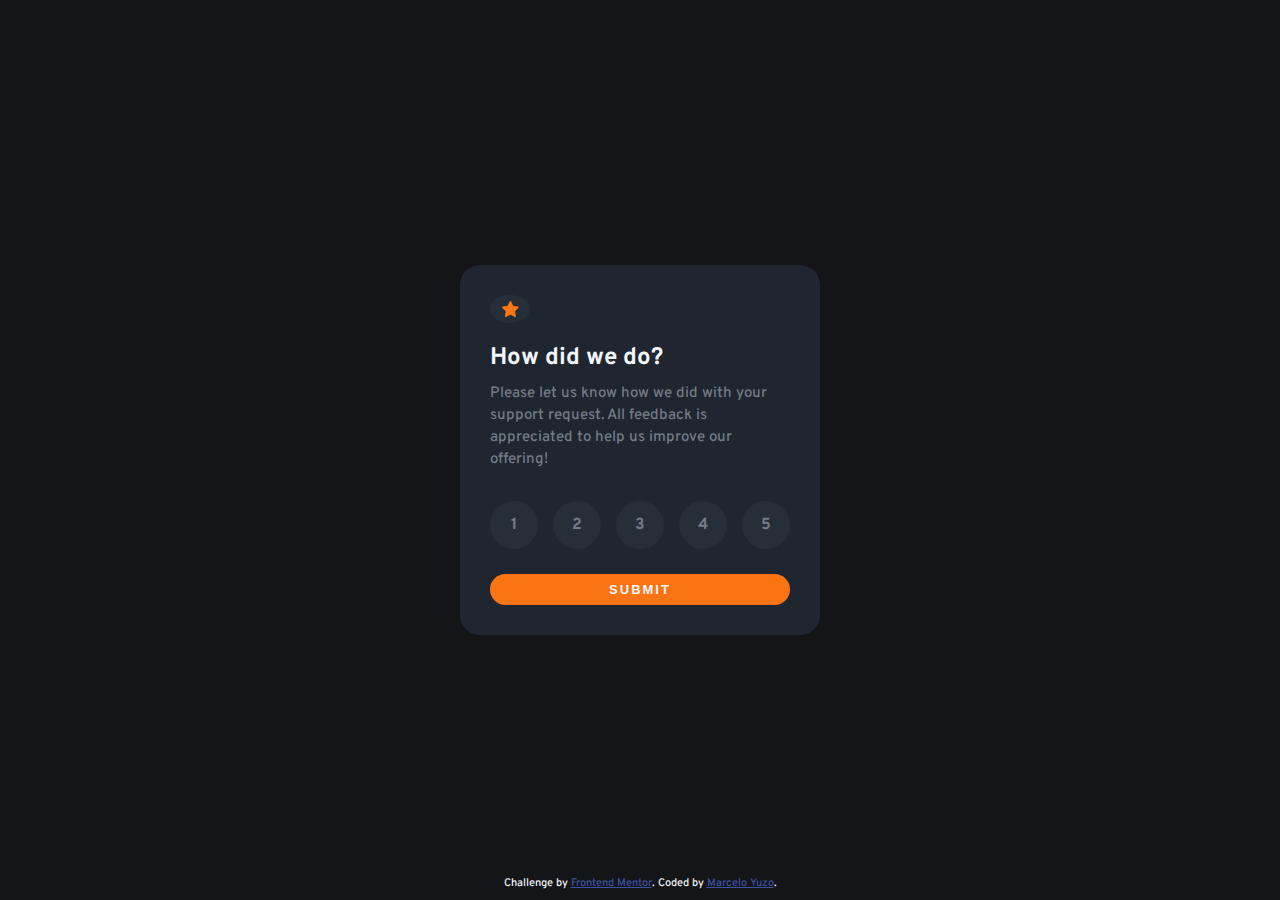
<file: rating-page.html>
<!DOCTYPE html>
<html lang="en">
<head>
  <meta charset="UTF-8">
  <meta name="viewport" content="width=device-width, initial-scale=1.0"> <!-- displays site properly based on user's device -->
  <link rel="icon" type="image/png" sizes="32x32" href="./images/favicon-32x32.png">
  <link rel="stylesheet" href="styles/style-rating-page.css">  
  <link rel="preconnect" href="https://fonts.googleapis.com">
  <link rel="preconnect" href="https://fonts.gstatic.com" crossorigin>
  <link href="https://fonts.googleapis.com/css2?family=Overpass:wght@400;700&display=swap" rel="stylesheet">
  <title>Frontend Mentor | Interactive rating component</title>

</head>
<body>

  <div class="container">
    <div class="starIcon">
      <svg width="17" height="16" xmlns="http://www.w3.org/2000/svg"><path d="m9.067.43 1.99 4.031c.112.228.33.386.58.422l4.45.647a.772.772 0 0 1 .427 1.316l-3.22 3.138a.773.773 0 0 0-.222.683l.76 4.431a.772.772 0 0 1-1.12.813l-3.98-2.092a.773.773 0 0 0-.718 0l-3.98 2.092a.772.772 0 0 1-1.119-.813l.76-4.431a.77.77 0 0 0-.222-.683L.233 6.846A.772.772 0 0 1 .661 5.53l4.449-.647a.772.772 0 0 0 .58-.422L7.68.43a.774.774 0 0 1 1.387 0Z" fill="#FC7614"/></svg>
    </div>

    <h2>How did we do?</h2>
  
    <span id="spanMessage">Please let us know how we did with your support request. All feedback is appreciated to help us improve our offering!</span>
    
    <div class="numberStars">
      
      <span class="buttons" id="1"> 1 </span>
      <span class="buttons" id="2"> 2 </span>
      <span class="buttons" id="3"> 3 </span>
      <span class="buttons" id="4"> 4 </span>
      <span class="buttons" id="5"> 5 </span>

    </div>
  
    <button type="submit" id="buttonSubmit">SUBMIT</button>
    
  </div>


  <div class="attribution">
    Challenge by <a href="https://www.frontendmentor.io?ref=challenge" target="_blank">Frontend Mentor</a>. 
    Coded by <a href="#">Marcelo Yuzo</a>.
  </div>


  <script src="scripts/script-rating-page.js"></script>
</body>
</html>
</file>
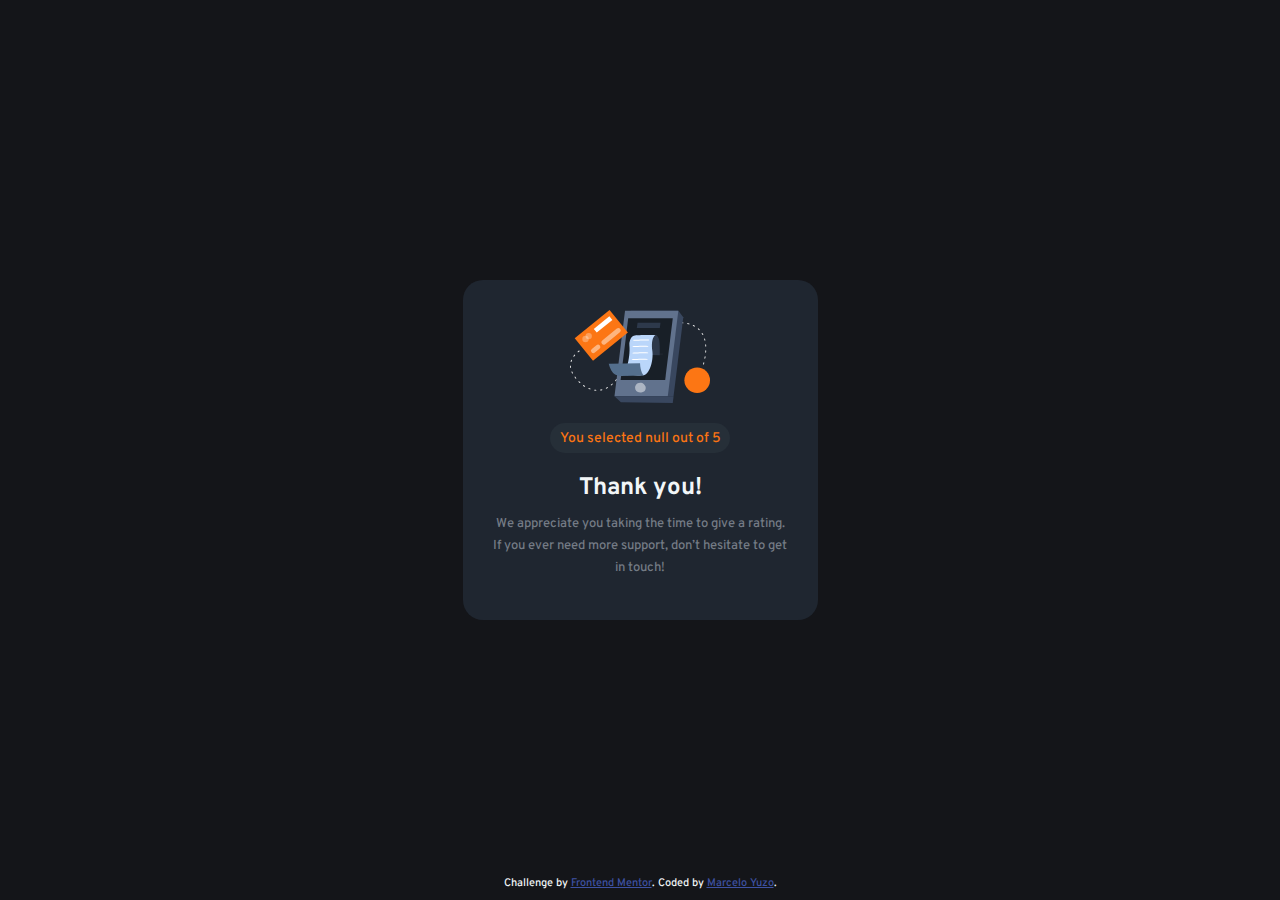
<file: thanks-page.html>
<!DOCTYPE html>
<html lang="en">
<head>
  <meta charset="UTF-8">
  <meta name="viewport" content="width=device-width, initial-scale=1.0"> <!-- displays site properly based on user's device -->
  <link rel="icon" type="image/png" sizes="32x32" href="./images/favicon-32x32.png">
  <link rel="stylesheet" href="styles/style-thank-page.css">  
  <link rel="preconnect" href="https://fonts.googleapis.com">
  <link rel="preconnect" href="https://fonts.gstatic.com" crossorigin>
  <link href="https://fonts.googleapis.com/css2?family=Overpass:wght@400;700&display=swap" rel="stylesheet">
  <title>Frontend Mentor | Interactive rating component</title>

</head>
<body>

  <div class="container">
    <img src="images/illustration-thank-you.svg" alt="agradecimentoIcon">
    <div id="rating">
      You selected 4 out of 5
    </div>
  
    <h2>
      Thank you!
    </h2>
  
    <span>
      We appreciate you taking the time to give a rating. If you ever need more support, 
      don’t hesitate to get in touch!
    </span>
    
  </div>

  <div class="attribution">
    Challenge by <a href="https://www.frontendmentor.io?ref=challenge" target="_blank">Frontend Mentor</a>. 
    Coded by <a href="#">Marcelo Yuzo</a>.
  </div>

  <script src="scripts/script-thanks-page.js"></script>
</body>
</html>
</file>
<file: styles/style-rating-page.css>
:root {
    --color-background: rgba(20,21,25,255);
    --color-title: rgba(242,246,248,255);
    --color-primary: hsl(25, 97%, 53%);
    --color-secondary: rgba(116,123,133,255);
    --color-background-circle: rgba(38,47,56,255);
    --color-background-section: rgba(31,38,48,255);
}

* {
    margin: 0;
    padding: 0;
    box-sizing: border-box;
}

body, html {
    height: 100%;
}



/**************
    CONTENT
**************/

body {
    font-family: 'Overpass', sans-serif;
    font-weight: 500;
    background-color: var(--color-background);
    display: flex;
    align-items: center;
    justify-content: center;
}

.container {
    background-color: var(--color-background-section);
    display: flex;
    flex-flow: column;
    width: 360px;
    height: 370px;
    border-radius: 20px;
    padding: 30px;
}

.container .starIcon {
    background-color: var(--color-background-circle);
    border-radius: 50%;
    width: 40px;
    height: 40px;
    margin-bottom: 20px;
    display: flex;
    justify-content: center;
    align-items: center;
}

.container h2 {
    color: var(--color-title);
    margin-bottom: 10px;
}

.container #spanMessage {
    color: var(--color-secondary);
    font-size: 15px;
    margin-bottom: 30px;
    line-height: 22px;
}

.container .numberStars {
    display: flex;
    justify-content: space-between;
    margin-bottom: 25px;
}

.container .numberStars span {
    font-weight: bold;
    color: var(--color-secondary);
    background-color: var(--color-background-circle);
    width: 48px;
    height: 48px;
    border-radius: 50%;
    border: none;
    outline: none;
    cursor: pointer;
    display: flex;
    justify-content: center;
    align-items: center;
}

.container .numberStars span:hover {
    background-color: rgba(124,136,152,255);
    color: rgba(249,253,255,255);
}

.numberStars span.active {
    background-color: var(--color-primary);
    color: rgba(249,253,255,255);
}

.container #buttonSubmit {
    background-color: var(--color-primary);
    outline: none;
    border: none;
    border-radius: 20px;
    height: 45px;
    width: 300px;
    color: var(--color-title);
    letter-spacing: 2px;
    font-size: 13px;
    font-weight: 700;
    cursor: pointer;
}

.container #buttonSubmit:hover {
    background-color: white;
    color: var(--color-primary);
}


/**************
    FOOTER
**************/
.attribution { 
    color: var(--color-title);
    font-size: 11px; 
    text-align: center; 
    position: absolute;
    min-width: 100%;
    bottom: 10px;

}
.attribution a { 
    color: hsl(228, 45%, 44%);
}


/**************************
    RESPONSIVE DESIGN
**************************/
@media (max-width: 375px) {
    .container {
        width: 330px;
        padding: 25px;
    }

    .container span {
        font-size: 14px;
    }

    .container .numberStars button {
        width: 42px;
        height: 42px;
        
    }


}
</file>
<file: styles/style-thank-page.css>
:root {
    --color-background: rgba(20,21,25,255);
    --color-title: rgba(242,246,248,255);
    --color-primary: hsl(25, 97%, 53%);
    --color-secondary: rgba(116,123,133,255);
    --color-background-circle: rgba(38,47,56,255);
    --color-background-section: rgba(31,38,48,255);
}

* {
    margin: 0;
    padding: 0;
    box-sizing: border-box;
}

body, html {
    height: 100%;
}


/**************
    CONTENT
**************/

body {
    font-family: 'Overpass', sans-serif;
    font-weight: 500;
    background-color: var(--color-background);
    display: flex;
    align-items: center;
    justify-content: center;
}

.container {
    background-color: var(--color-background-section);
    display: flex;
    flex-flow: column;
    align-items: center;
    width: 355px;
    height: 340px;
    border-radius: 20px;
    padding: 30px;
}

.container img {
    width: 140px;
    margin-bottom: 20px;
}

.container #rating {
    display: flex;
    justify-content: center;
    align-items: center;
    background-color: var(--color-background-circle);
    border-radius: 20px;
    width: 180px;
    height: 30px;
    color: var(--color-primary);
    font-size: 14px;
    font-weight: 500;
    margin-bottom: 20px;
}

.container h2 {
    color: var(--color-title);
    margin-bottom: 10px;
    text-align: center;
}

.container span {
    color: var(--color-secondary);
    font-size: 13px;
    line-height: 22px;
    text-align: center;
    margin-bottom: 10px;
}


/**************
    FOOTER
**************/
.attribution { 
    color: var(--color-title);
    font-size: 11px; 
    text-align: center; 
    position: absolute;
    min-width: 100%;
    bottom: 10px;

}
.attribution a { 
    color: hsl(228, 45%, 44%);
}


/**************************
    RESPONSIVE DESIGN
**************************/
@media (max-width: 375px) {
    .container {
        width: 330px;
        padding: 25px;
    }

    .container span {
        font-size: 14px;
    }

    .container .numberStars button {
        width: 42px;
        height: 42px;
        
    }


}
</file>
